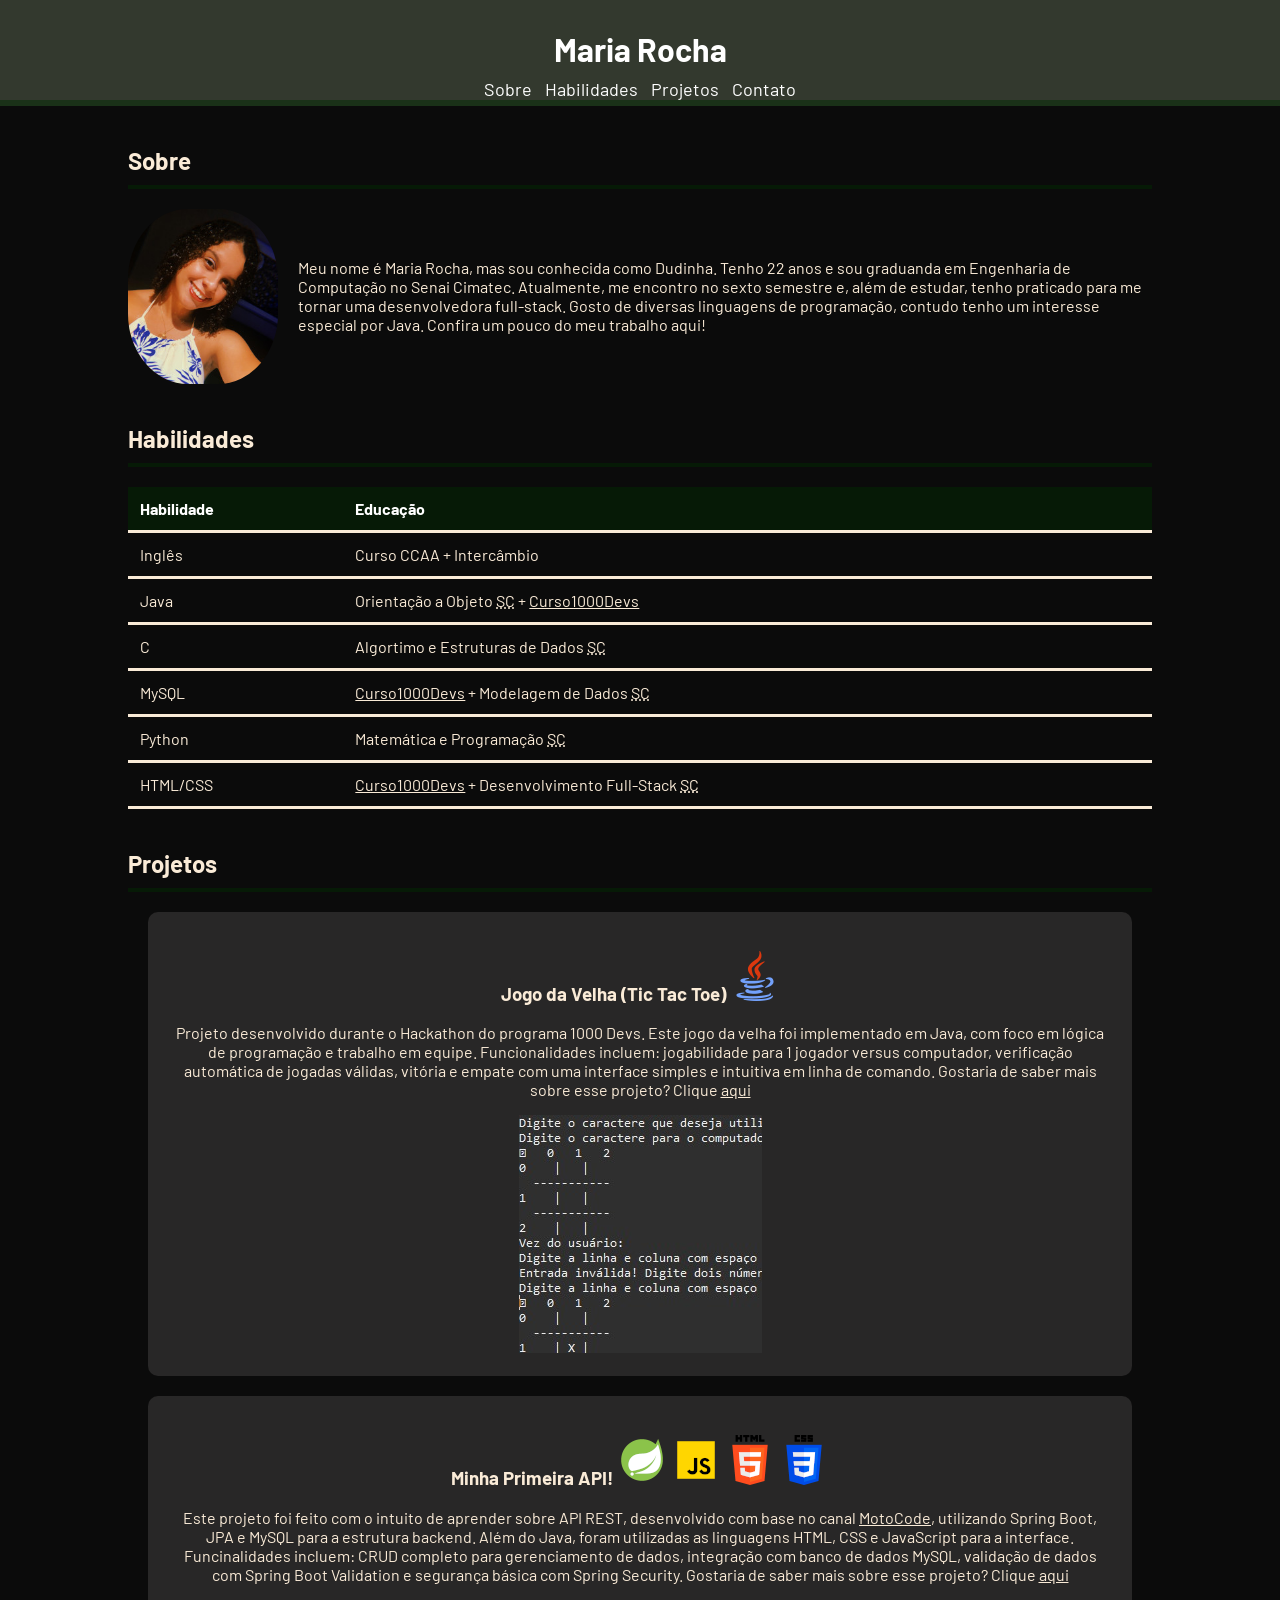
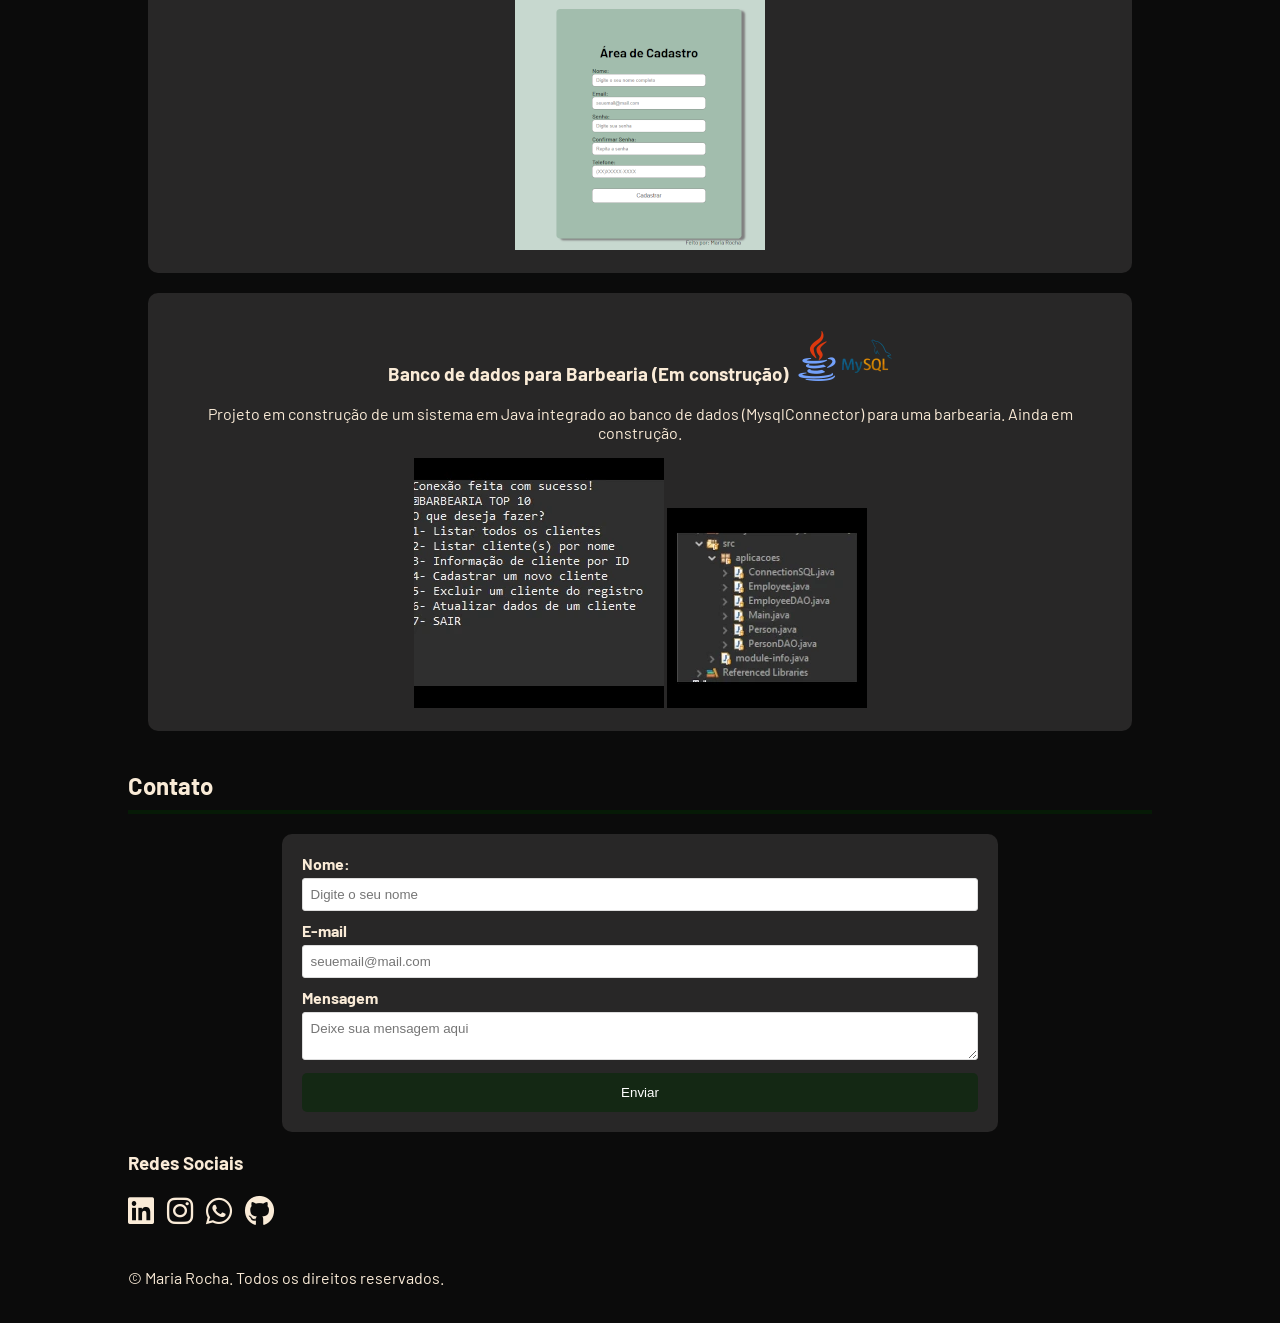
<file: index.html>
<!DOCTYPE html>
<html lang="pt-br">
<head>
  <meta charset="UTF-8">
  <meta name="viewport" content="width=device-width, initial-scale=1.0">
  <link rel="stylesheet" href="style.css">
  <link rel="icon" href="img/FAVICON-MARIA_BRANCO.ico" class="favicon">

  <link rel="preconnect" href="https://fonts.googleapis.com">
  <link rel="preconnect" href="https://fonts.gstatic.com" crossorigin>
  <link href="https://fonts.googleapis.com/css2?family=Barlow:ital,wght@0,100;0,200;0,300;0,400;0,500;0,600;0,700;0,800;0,900;1,100;1,200;1,300;1,400;1,500;1,600;1,700;1,800;1,900&family=Julius+Sans+One&family=Lusitana:wght@400;700&family=Maven+Pro:wght@400..900&family=Quicksand:wght@300..700&display=swap" rel="stylesheet">

  <link rel="stylesheet" href="https://cdnjs.cloudflare.com/ajax/libs/font-awesome/6.4.2/css/all.min.css">



  <title>Portifólio Maria Rocha</title>
</head>


<body>
  <header>
    <h1>Maria Rocha</h1>
    <nav>
      <li class="list-item"><a href="#sobnre">Sobre</a></li>
      <li class="list-item"><a href="#habilidades">Habilidades</a></li>
      <li class="list-item"><a href="#projetos">Projetos</a></li>
      <li class="list-item"><a href="#contato">Contato</a></li>
    </ul>
    </nav>
  </header>


  <main class="container">
    <section class="sobre" id="sobre">
      <h2>Sobre</h2>
      <div class="sobre-conteudo">
          <img class="imagem-perfil" src="img/euzinha.jpg" alt="Foto de Maria Rocha">
          <p>Meu nome é Maria Rocha, mas sou conhecida como Dudinha. Tenho 22 anos e sou graduanda em Engenharia de Computação no Senai Cimatec. Atualmente, me encontro no sexto semestre e, além de estudar, tenho praticado para me tornar uma desenvolvedora full-stack. Gosto de diversas linguagens de programação, contudo tenho um interesse especial por Java. Confira um pouco do meu trabalho aqui!</p>
      </div>
   </section>

<section id="habilidades">
  <!-- Habilidades  -->
  <h2>Habilidades</h2>
  <table>
    <thead>
      <tr>
        <th>Habilidade</th>
        <th>Educação</th>

      </tr>
    </thead>
    
    <tbody>
      <tr>
        <td>Inglês</td>
        <td>Curso CCAA + Intercâmbio</td>
      </tr>
      <tr>
      <td>Java</td>
      <td>Orientação a Objeto <abbr title="Senai Cimatec">SC</abbr> + <a href="https://www.mesttra.com/1000devs-2024">Curso1000Devs</a></td>
    </tr>
    <tr>
      <td>C</td>
      <td>Algortimo e Estruturas de Dados <abbr title="Senai Cimatec">SC</abbr></td>
    </tr>
    <tr>
      <td>MySQL</td>
      <td><a href="https://www.mesttra.com/1000devs-2024">Curso1000Devs</a> + Modelagem de Dados <abbr title="Senai Cimatec"> SC</abbr></td>
    </tr>
    <tr>
      <td>Python</td>
      <td>Matemática e Programação <abbr title="Senai Cimatec">SC</abbr></td>
    </tr>
    <tr>
      <td>HTML/CSS</td>
      <td><a href="https://www.mesttra.com/1000devs-2024">Curso1000Devs</a> + Desenvolvimento Full-Stack <abbr title="
        Senai Cimatec">SC</abbr></td>
    </tr>
    </tbody>
  </table>
</section>

<section id="projetos">
  <!-- Projetos -->
   <h2>Projetos</h2>
   <article>
    <h3>Jogo da Velha (Tic Tac Toe) <img src="img/iconjava.png" alt=""></h3>
    <p>Projeto desenvolvido durante o Hackathon do programa 1000 Devs. Este jogo da velha foi implementado em Java, com foco em lógica de programação e trabalho em equipe. Funcionalidades incluem: jogabilidade para 1 jogador versus computador, verificação automática de jogadas válidas, vitória e empate com uma interface simples e intuitiva em linha de comando. Gostaria de saber mais sobre esse projeto? Clique <a href="https://github.com/rocha-duda/JogoDaVelha">aqui</a>
    </p>
    <a href="https://github.com/rocha-duda/JogoDaVelha" target="_blank"><img src="img/WhatsApp Image 2025-02-19 at 20.13.54.jpeg" alt=""></a>
   </article>

   <article>
    <h3>Minha Primeira API! <img src="img/springbooticon.png" alt="icone do springboot"> <img src="img/iconjs.png" alt="
      icone do Javascript"> <img src="img/iconhtml.png" alt="icone do html"> <img src="img/iconcss.png" alt="icone do css"></h3>
      <p>Este projeto foi feito com o intuito de aprender sobre API REST, desenvolvido com base no canal <a href="https://www.youtube.com/@MotoCode" target="_blank" rel="external">MotoCode</a>, utilizando Spring Boot, JPA e MySQL para a estrutura backend. Além do Java, foram utilizadas as linguagens HTML, CSS e JavaScript para a interface. Funcinalidades incluem: CRUD completo para gerenciamento de dados, integração com banco de dados MySQL, validação de dados com Spring Boot Validation e segurança básica com Spring Security. Gostaria de saber mais sobre esse projeto? Clique <a href="https://github.com/rocha-duda/primeira-api">aqui</a></p>
      <a href="https://github.com/rocha-duda/primeira-api" target="_blank"> <img src="img/cadastro area/diminuida.png" alt=""> </a>
   </article>

   <article>
    <h3>Banco de dados para Barbearia (Em construção) <img src="img/iconjava.png" alt=""><img src="img/mysql.webp" alt=""></h3>
    <p>Projeto em construção de um sistema em Java integrado ao banco de dados (MysqlConnector) para uma barbearia. Ainda em construção. </p>
    <img src="img/barbearia.webp" alt=""> <img src="img/barbearia2.webp" alt="">
   </article> 
</section>

<section id="contato">
  <!-- Contato -->
   <h2>Contato</h2>
   <form action="https://formsubmit.co/mariacrocha2002@gmail.com" method="post">
    <label for="Nome">Nome:</label>
    <input type="text" placeholder="Digite o seu nome" id="nome" required>

    <label for="Email">E-mail</label>
    <input type="email" placeholder="seuemail@mail.com" id="email" required>

    <label for="Mensagem">Mensagem</label>
    <textarea id="mensagem" required placeholder="Deixe sua mensagem aqui"></textarea>

    <button type="submit">Enviar</button>
   </form>

   <h3>Redes Sociais</h3>
   <ul id="contato">
    <li><a href="https://www.linkedin.com/in/maria-rocha-3b9b7022b/" target="_blank"><i class="fa-brands fa-linkedin"></i></a></li>
    <li><a href="https://www.instagram.com/dudarochac_/" target="_blank"><i class="fa-brands fa-instagram"></i></a></li>
    <li><a href="https://wa.link/2s8fk2" target="_blank"><i class="fa-brands fa-whatsapp"></i></a></li>
    <li><a href="https://github.com/rocha-duda" target="_blank"><i class="fa-brands fa-github"></i></a></li>

  </ul>
</section>
<footer>
  <p>&copy; Maria Rocha. Todos os direitos reservados.</p>
</footer>
</main>
</body>
</html>
</file>
<file: style.css>
*{
  box-sizing: border-box;
}



body{
  background-color: rgba(0, 0, 0, 0.958);
  color: antiquewhite;
  font-family: Barlow;
  margin: 0;
  padding: 0;
}

.container{
  width: 80%;
  margin: 0 auto;
}

header{
  background-color: #373d31eb;
  color: white;
  padding-top: 30px;
  min-height: 70px;
  border-bottom: 6px solid rgba(2, 42, 2, 0.492);
}

header h1{
  text-align: center;
  margin: 0;
  padding-bottom: 10px;
}

header nav{
  text-align: center;
}

header nav ul{
  list-style: none;
  padding: 0;
}

.list-item{
  display: inline;
}

.list-item a {
  color: #FFF;
  text-decoration: none;
  font-size: 18px;
  margin: 0 5px;
  transition: all 0.5s;
}

a:hover{
  transition: 0.3s;
  color:rgba(234, 234, 234, 0.635)
  
}
a{
  color: antiquewhite;
}

main{
  padding: 20px 0px;
}

section { 
  margin-bottom: 40px;
}

h2 {
  border-bottom: 4px solid rgba(2, 42, 2, 0.492);
  padding-bottom: 10px; 
}

table {
  width: 100%;
  border-collapse: collapse;
}
th, td {
  padding: 12px;
  text-align: left;
  border-bottom: 3px solid antiquewhite;
}

th {
  background: rgba(2, 42, 2, 0.492);
  color: #FFF;
  font-weight: bold;
  transition: all 0.5s;
}

tr:hover {
  background:rgba(0, 0, 0, 0.958)
}

/* Projetos */
#projetos article{
  text-align: center;
  background-color: rgba(246, 237, 237, 0.123);
  padding: 20px;
  margin: 20px;
  border-radius: 10px;
  
  }

  /* Contato */
  form {
    background: rgba(246, 237, 237, 0.123);
    padding: 20px;
    border-radius: 10px;
    width: 70%;
    margin: 0 auto;
  
  }

  form label {
    display: block;
    margin-bottom: 5px;
    font-weight: bold;
  }
  form input, form textarea {
    width: 100%;
    padding: 8px;
    margin-bottom: 10px;
    border: 1px solid #DDD;
    border-radius: 3px;
  }
  
  textarea {
    font-family: "Montserrat", sans-serif;
  }

  form button {
    display: block;
    width: 100%;
    padding: 10px;
    background-color: rgba(2, 42, 2, 0.492);
    color: #FFF;
    border: 2px solid transparent;
    border-radius: 5px;
    cursor: pointer;
    transition: all 0.5s;
  }

  form button:hover {
    border: 2px solid #2d3436;
  }

  /* Redes sociais */
  #contato{
    list-style: none;
    padding: 0;
  }

  #contato li{
    display: inline;
    margin-right: 10px;
    font-size: 30px;
  }

  .sobre-conteudo {
    display: flex;
    align-items: center; /* Alinha verticalmente */
    gap: 20px; /* Espaço entre a imagem e o texto */
}

.imagem-perfil {
    width: 150px;  /* Ajuste o tamanho conforme necessário */
    height: auto;
    border-radius: 40%; /* Deixa a imagem redonda */
}
</file>
